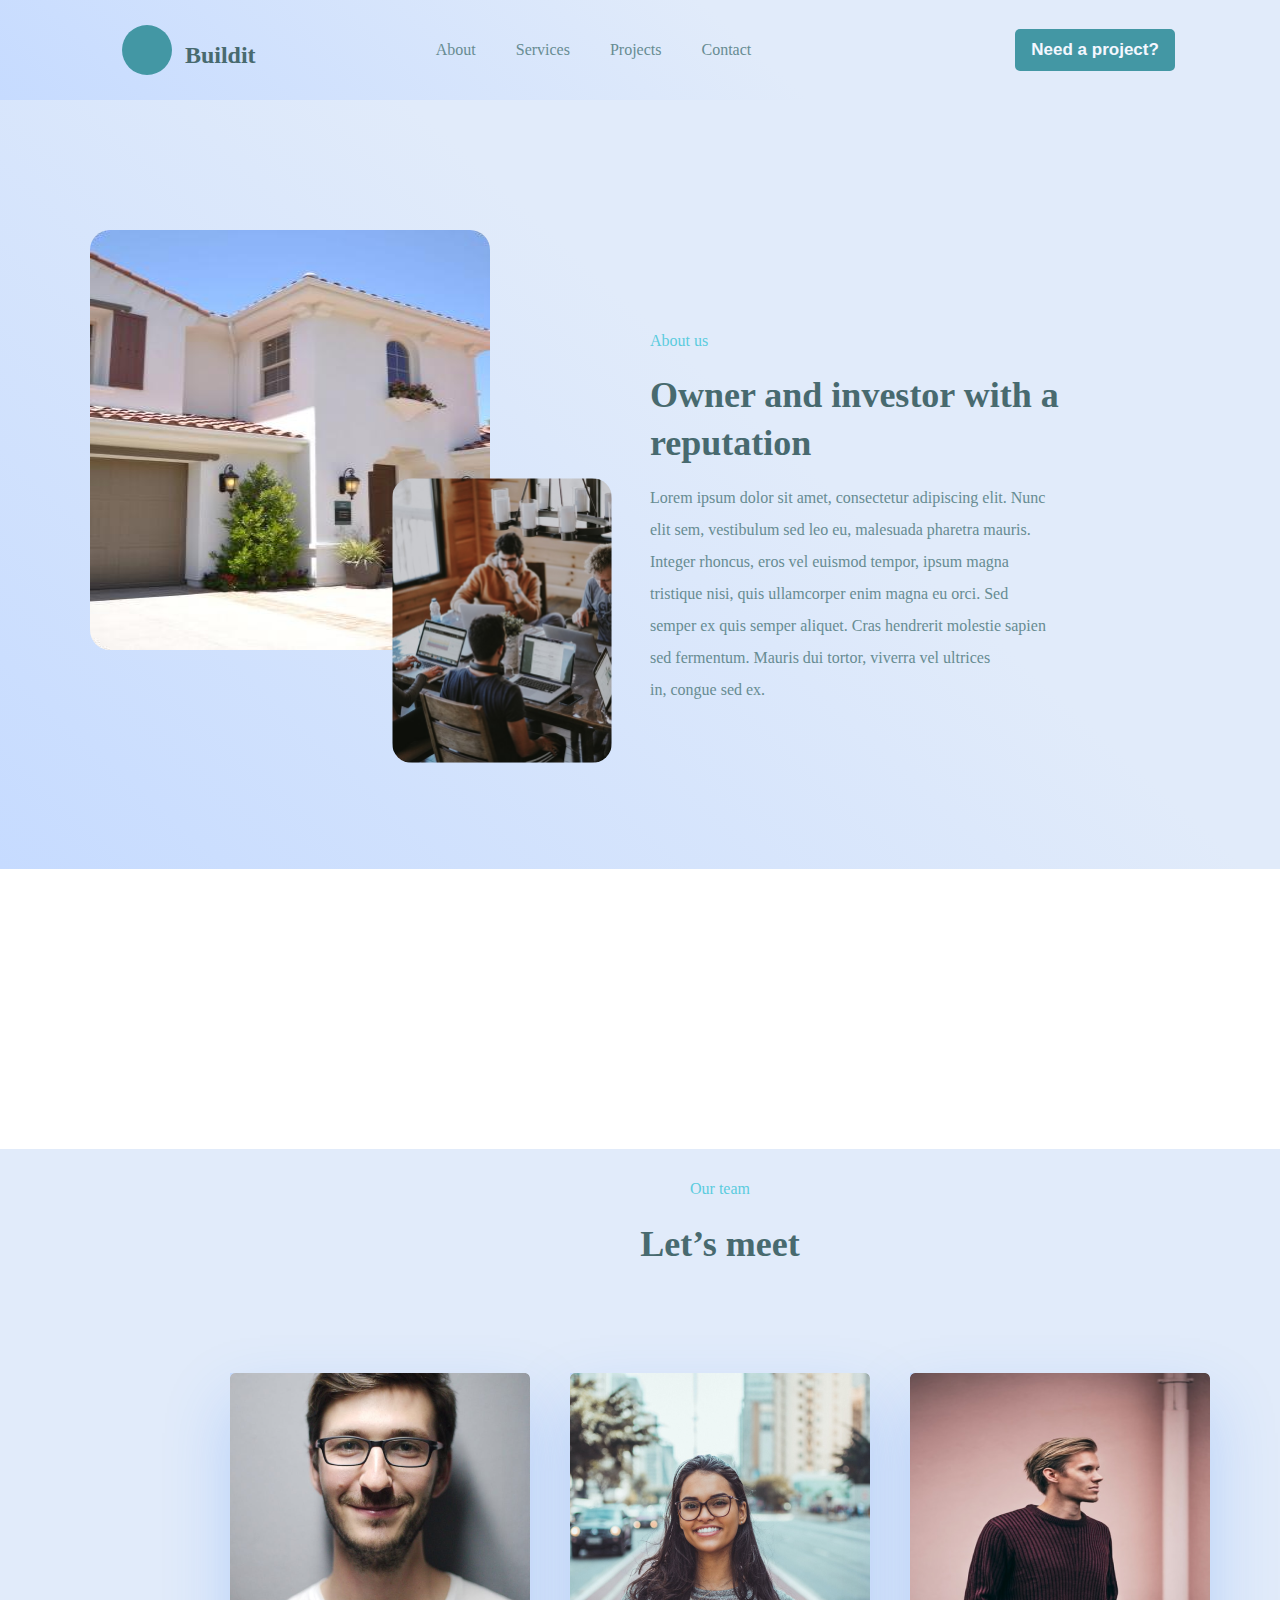
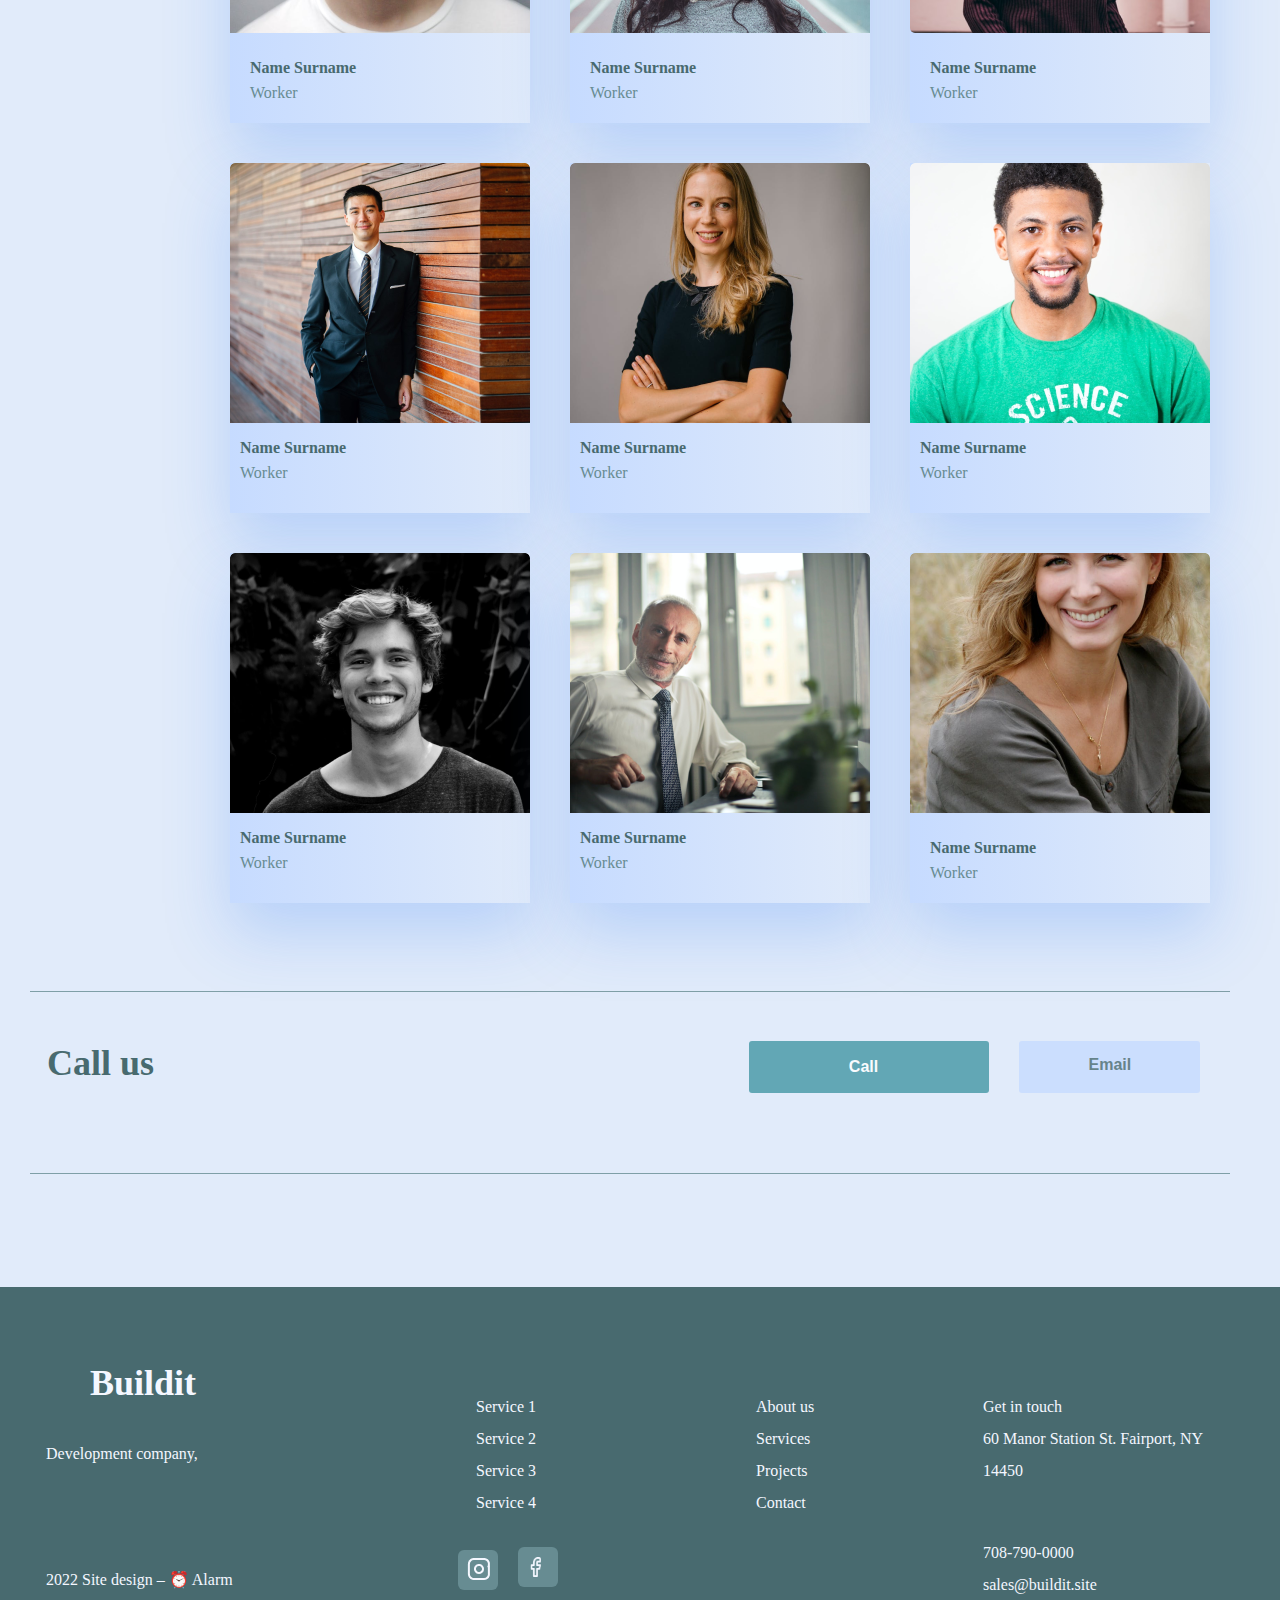
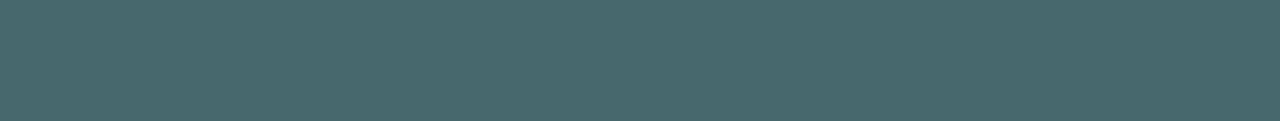
<file: web-site1/index.html>
<!DOCTYPE html>
<html lang="en">

<head>
    <meta charset="UTF-8">
    <meta http-equiv="X-UA-Compatible" content="IE=edge">
    <meta name="viewport" content="width=device-width, initial-scale=1.0">
    <title>About</title>
    <link rel="stylesheet" href="style.css">

</head>

<body>


    <div class="bg">
        <header>
            <div class="logo">
                <div class="ball">


                    <h2>Buildit</h2>
                </div>
            </div>
            <nav>
                <ul>
                    <li><a href="#">About</a></li>
                    <li><a href="./services.html">Services</a></li>
                    <li><a href="./projects.html">Projects</a></li>
                    <li><a href="#">Contact</a></li>
                </ul>
            </nav>
            <button>
                <a href="#">
                    <h3>Need a project?</h3>
                </a>
            </button>
        </header>
        <div class="Hero">
            <div class="imags">
                <img src="./folder-img/1.jpg" alt="img" class="img-1">
                <img src="./folder-img/Rectangle 151.png" alt="img" class="img-2">
            </div>


        </div>
        <div class="text">
            <h3>About us</h3>
            <h2>Owner and investor with a <br> reputation</h2>
            <p> Lorem ipsum dolor sit amet, consectetur adipiscing elit. Nunc <br> elit sem,
                vestibulum sed leo eu, malesuada pharetra mauris. <br> Integer rhoncus, eros vel
                euismod tempor, ipsum magna <br> tristique nisi, quis ullamcorper enim magna eu orci.
                Sed <br> semper ex quis semper aliquet. Cras hendrerit molestie sapien <br> sed
                fermentum. Mauris dui tortor, viverra vel ultrices <br> in, congue sed ex.</p>

        </div>
    </div>


  

    <div class="bg4">


    </div>

    <div class="bg5">
        <div class="team">
            <div class="texts">
                <h3>Our team</h3>

                <h2>Let’s meet</h2>

            </div>
            <div class="cards">
                <div class="row">
                    <div class="card1">
                        <img src="./folder-img/Photo (1).png" alt="img" class="img-card1">
            
                        <div class="text-card1">
                            <h3>Name Surname</h3>
                            <p>
                            <h4>Worker</h4>
                            </p>
            
                        </div>
            
                    </div>
            
            
                    <div class="card2">
                        <img src="./folder-img/Photo.png" alt="img" class="img-card2">
            
                        <div class="text-card2">
                            <h3>Name Surname</h3>
            
                            <p>
                            <h4>Worker</h4>
                            </p>
                        </div>
                    </div>
            
                    <div class="card3">
                        <img src="./folder-img/Photo (2).png" alt="img" class="img-card3">
            
                        <div class="text-card3">
                            <h3>Name Surname</h3>
                            <p>
                            <h4>Worker</h4>
                            </p>
                        </div>
            
                    </div>
            
            
            
                </div>
                <div class="row2">
                    <div class="card4">
                        <img src="./folder-img/Photo (3).png" alt="img" class="img-card4">
                        <div class="text-card4">
                            <h3>Name Surname</h3>
            
                            <p>
                            <h4>Worker</h4>
                            </p>
                        </div>
            
                    </div>
                    <div class="card5">
                        <img src="./folder-img/Photo (4).png" alt="img" class="img-card5">
                        <div class="text-card5">
                            <h3>Name Surname</h3>
                            <p>
                            <h4>Worker</h4>
            
                            </p>
                        </div>
                    </div>
                    <div class="card6">
                        <img src="./folder-img/Photo (5).png" alt="img" class="img-card6">
            
                        <div class="text-card6">
                            <h3>Name Surname</h3>
                            <p>
                            <h4>Worker</h4>
                            </p>
                        </div>
            
                    </div>
            
            
            
                </div>
                <div class="row3">
            
                    <div class="card7">
                        <img src="./folder-img/Photo (6).png" alt="img" class="img-card7">
                        <div class="text-card7">
                            <h3>Name Surname</h3>
                            <p>
                            <h4>Worker</h4>
                            </p>
            
                        </div>
            
                    </div>
                    <div class="card8">
                        <img src="./folder-img/Photo (7).png" alt="img" class="img-card8">
                        <div class="text-card8">
                            <h3>Name Surname</h3>
                            <p>
                            <h4>Worker</h4>
            
                            </p>
                        </div>
            
            
                    </div>
            
                    <div class="card9">
                        <img src="./folder-img/Photo (8).png" alt="img" class="img-card9">
            
                        <div class="text-card9">
                            <h3>Name Surname</h3>
                            <p>
                            <h4>Worker</h4>
                            </p>
                        </div>
                    </div>
                </div>





            </div>
        </div>
        <div class="cat">

            <div class="text-cat">
                <h2>Call us</h2>
            </div>
            <div class="line">
                <div class="buttons">
                    <button class="btn1">
                        <h3>Call</h3>

                    </button>
                    <button class="btn2">
                        <h3>Email</h3>
                    </button>



                </div>
            </div>




            <div class="line2"></div>


        </div>
    </div>
    </div>

    <script src="./script.js"></script>
</body>

<footer>
    <div class="text-inputs">
        <div class="text-input1">
            <h2>Buildit</h2>





        </div>











        <div class="text-input-container">


            <div class="text-input2">

                <div class="text-devlop">
                    <h3>Development company,<br> 2022 Site design – ⏰ Alarm</h3>
                </div>

                <div class="button-container">
                    <button class="button1">
                        <div class="button-card">

                            <img src="./folder-img/Vector (29).png" alt="" class="vector1">
                            <img src="./folder-img/Vector (31).png" alt="" class="vector3">

                        </div>
                        <img src="./folder-img/Vector (30).png" alt="" class="vector2">


                    </button>
                    <div class="button2">
                        <div class="container">
                            <img src="./folder-img/Vector (32).png" alt="" class="vector-button2">
                        </div>

                    </div>


                </div>



                <div class="text-input">
                    <div class="paraghrap-container1">
                        <p><a href="#">Service 1</a></p>
                        <p><a href="#">Service 2</a></p>
                        <p><a href="#">Service 3</a></p>
                        <p><a href="#">Service 4</a></p>
                    </div>


                </div>







                <div class="textinput3">
                    <div class="paraghrap-container2">
                        <p><a href="#">About us</a></p>
                        <p><a href="#">Services</a></p>
                        <p><a href="#">Projects</a></p>
                        <p><a href="#">Contact</a></p>
                    </div>

                </div>


                <div class="textinput4">
                    <div class="paraghrap-container3">
                        <p><a href="#">Get in touch</a></p>
                        <p><a href="#">60 Manor Station St. Fairport, NY 14450</a></p>
                        <p>
                            <a href="#">
                                <h3>708-790-0000 <br> sales@buildit.site</h3>
                            </a>
                        </p>



                    </div>
                </div>


            </div>



        </div>

    </div>


</footer>


</html>



































































<script src="./script.js"></script>
</body>

</html>
</file>
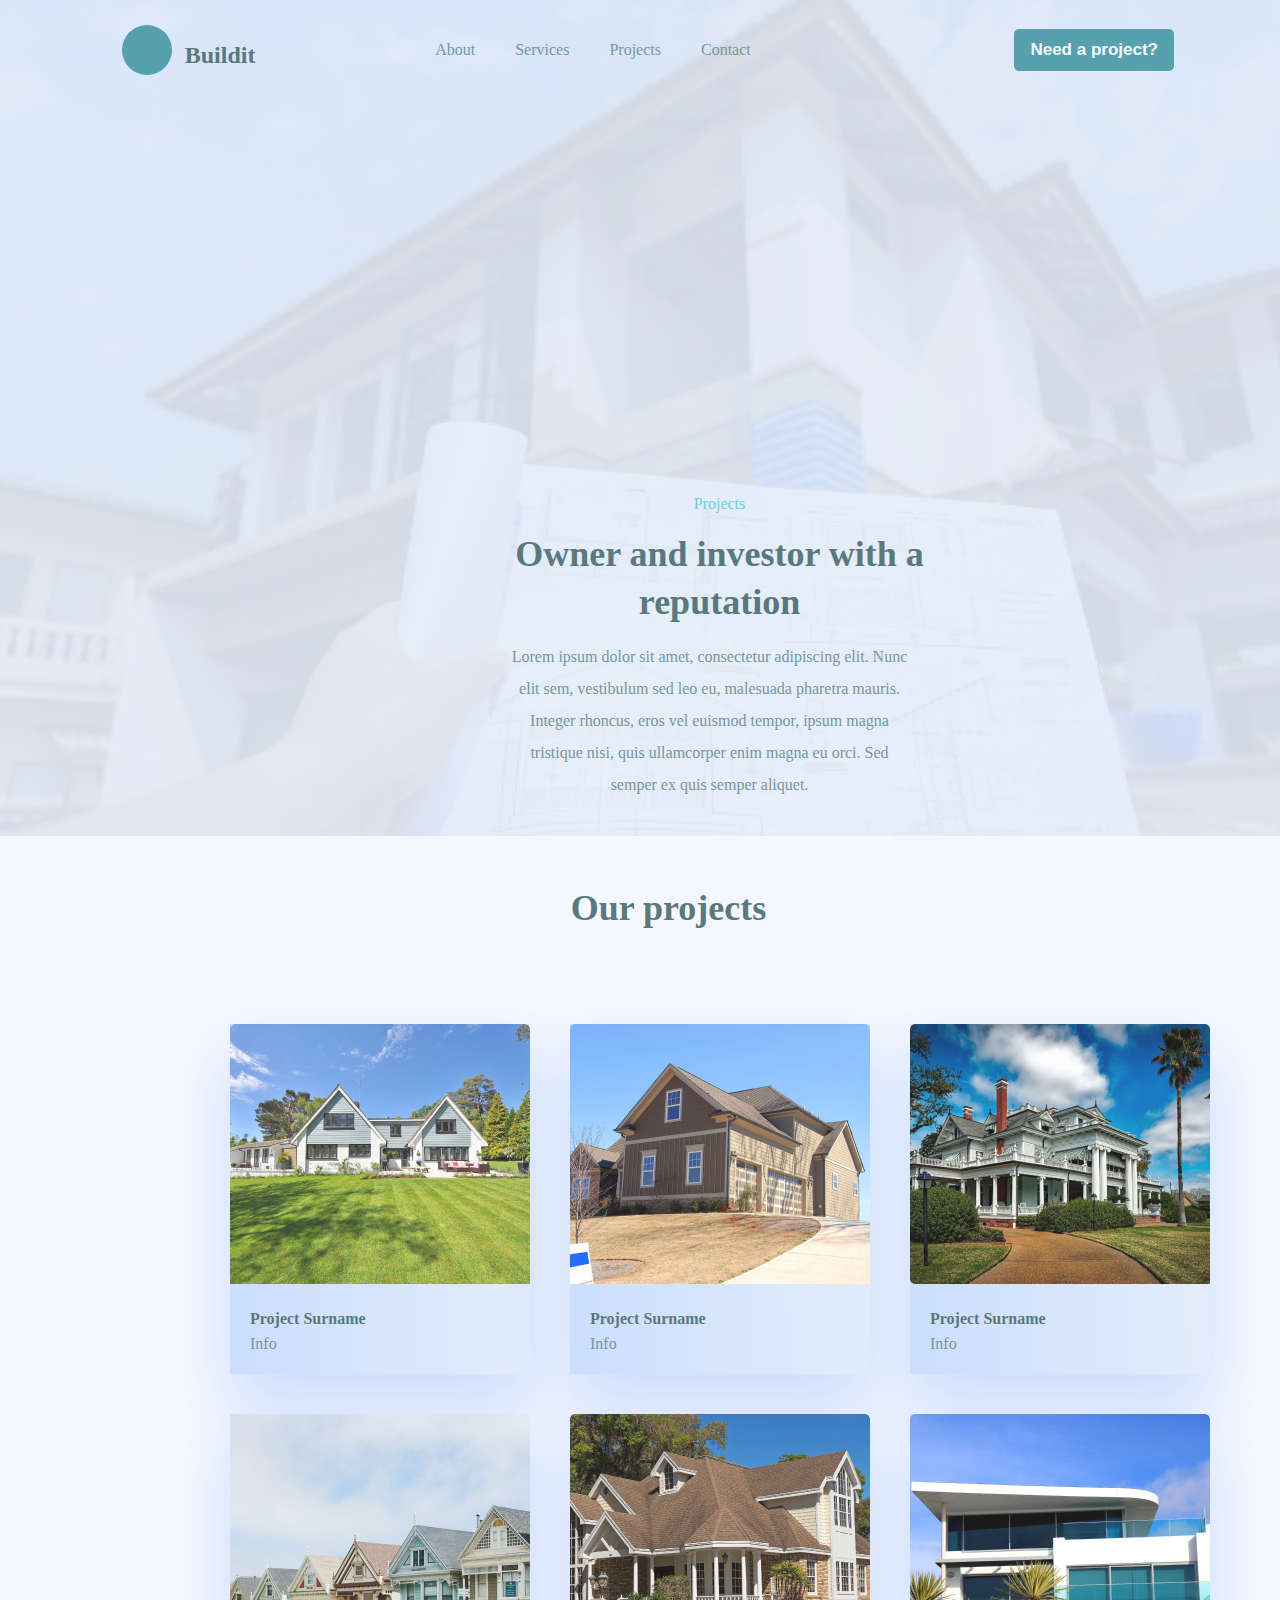
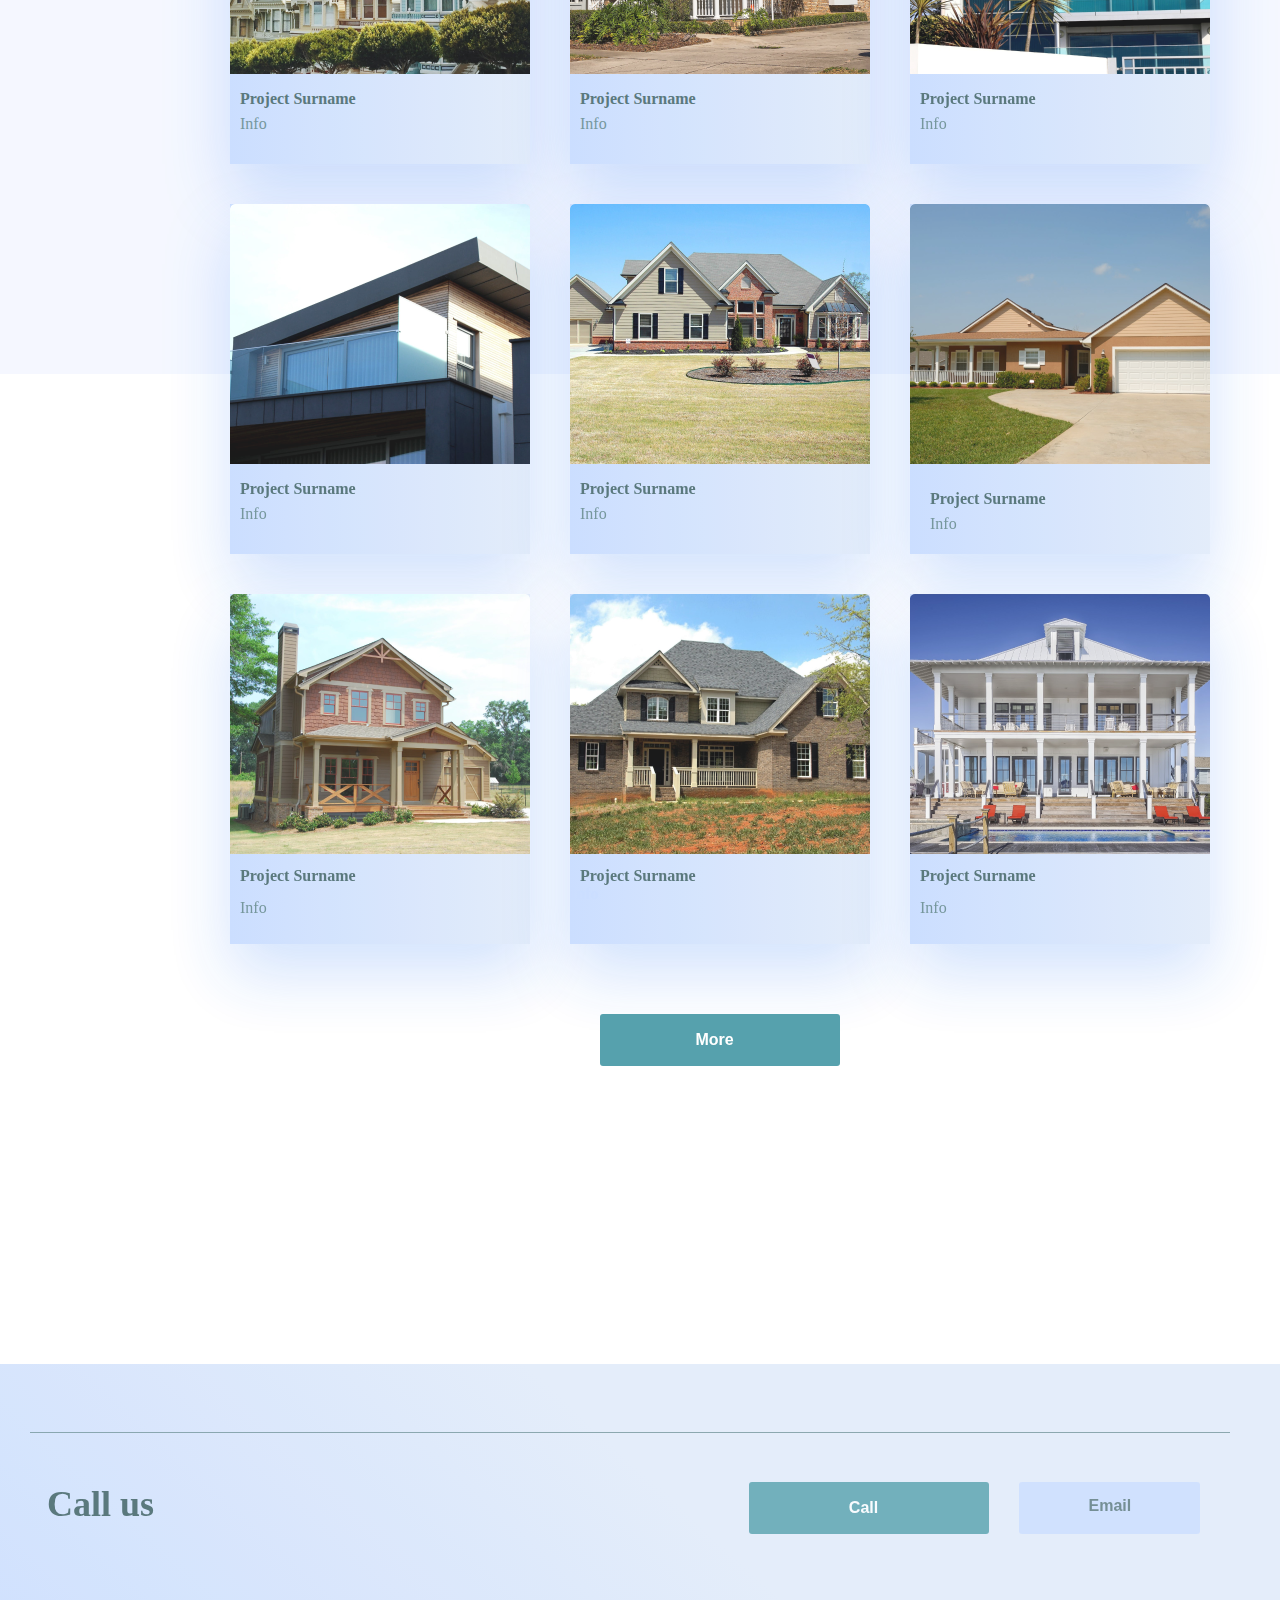
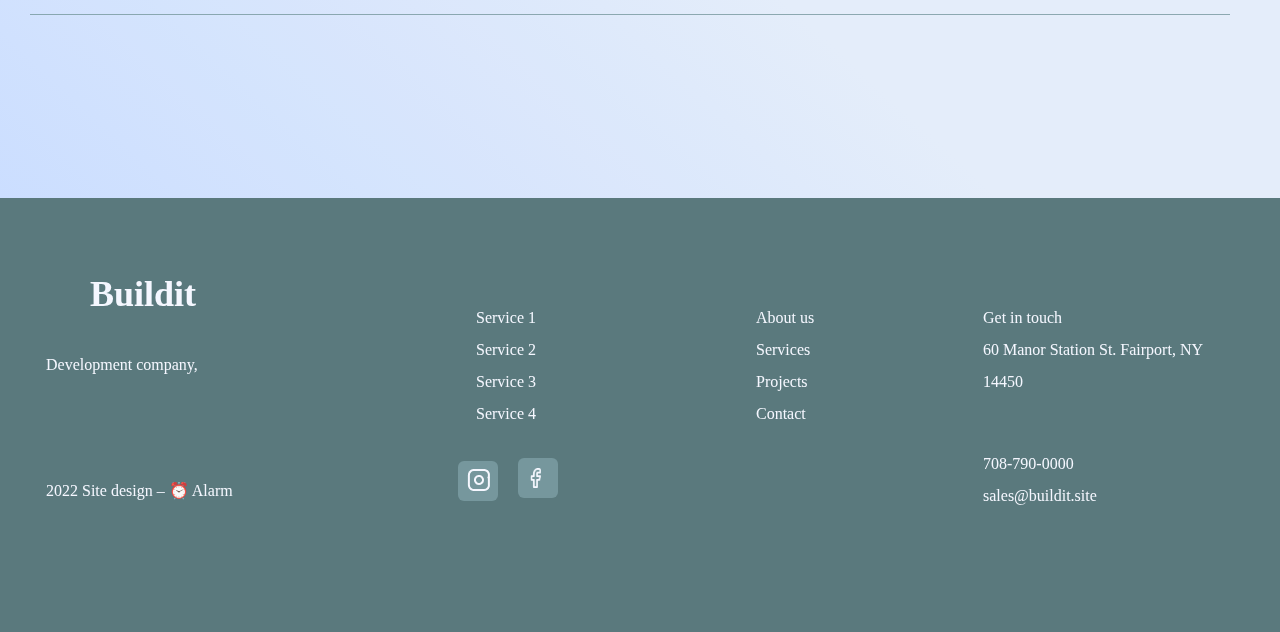
<file: web-site1/projects.html>
<!DOCTYPE html>
<html lang="en">

<head>
    <meta charset="UTF-8">
    <meta http-equiv="X-UA-Compatible" content="IE=edge">
    <meta name="viewport" content="width=device-width, initial-scale=1.0">
    <title>Projects</title>
    <link rel="stylesheet" href="style.css">
</head>



<body>



    <div class="bg2">

        <header class="header2">
            <div class="logo">
                <div class="ball">
                    <h2>Buildit</h2>
                </div>
            </div>
            <nav>
                <ul>

                    <li><a href="./index.html">About</a></li>
                    <li><a href="./services.html">Services</a></li>
                    <li><a href="#">Projects</a></li>
                    <li><a href="#">Contact</a></li>
                </ul>
            </nav>
            <button>
                <a href="#">
                    <h3>Need a project?</h3>
                </a>
            </button>
        </header>
        <div class="Hero2">
            <div class="imag2">

            </div>
        </div>

        <div class="text2">
            <h3>Projects</h3>

            <h2>Owner and investor with a <br> reputation</h2>
            <p>
                Lorem ipsum dolor sit amet, consectetur adipiscing elit. Nunc <br> elit sem,
                vestibulum sed leo eu, malesuada pharetra mauris. <br> Integer rhoncus, eros vel
                euismod tempor, ipsum magna <br> tristique nisi, quis
                ullamcorper enim magna eu orci. Sed <br> semper ex quis semper aliquet.
            </p>
        </div>
        <div class="bg6">
            <div class="projects">
                <h2>Our projects</h2>
                <div class="cards">
                    <div class="row">
                        <div class="card1">
                            <img src="./folder-img/Photo (9).png" alt="img" class="img-card1">

                            <div class="text-card1">
                                <h3>Project Surname</h3>
                                <p>
                                <h4>Info</h4>
                                </p>

                            </div>

                        </div>


                        <div class="card2">
                            <img src="./folder-img/Photo (10).png" alt="img" class="img-card2">

                            <div class="text-card2">
                                <h3>Project Surname</h3>

                                <p>
                                <h4>Info</h4>
                                </p>
                            </div>
                        </div>

                        <div class="card3">
                            <img src="./folder-img/Photo (11).png" alt="img" class="img-card3">

                            <div class="text-card3">
                                <h3>Project Surname</h3>
                                <p>
                                <h4>Info</h4>
                                </p>
                            </div>

                        </div>



                    </div>
                    <div class="row2">
                        <div class="card4">
                            <img src="./folder-img/Photo (12).png" alt="img" class="img-card4">
                            <div class="text-card4">
                                <h3>Project Surname</h3>

                                <p>
                                <h4>Info</h4>
                                </p>
                            </div>

                        </div>
                        <div class="card5">
                            <img src="./folder-img/Photo (13).png" alt="img" class="img-card5">
                            <div class="text-card5">
                                <h3>Project Surname</h3>
                                <p>
                                <h4>Info</h4>

                                </p>
                            </div>
                        </div>
                        <div class="card6">
                            <img src="./folder-img/Photo (14).png" alt="img" class="img-card6">

                            <div class="text-card6">
                                <h3>Project Surname</h3>
                                <p>
                                <h4>Info</h4>
                                </p>
                            </div>

                        </div>



                    </div>
                    <div class="row3">

                        <div class="card7">
                            <img src="./folder-img/Photo (15).png" alt="img" class="img-card7">
                            <div class="text-card7">
                                <h3>Project Surname</h3>
                                <p>
                                <h4>Info</h4>
                                </p>

                            </div>

                        </div>
                        <div class="card8">
                            <img src="./folder-img/Photo (16).png" alt="img" class="img-card8">
                            <div class="text-card8">
                                <h3>Project Surname</h3>
                                <p>
                                <h4>Info</h4>

                                </p>
                            </div>


                        </div>

                        <div class="card9">
                            <img src="./folder-img/Photo (17).png" alt="img" class="img-card9">

                            <div class="text-card9">
                                <h3>Project Surname</h3>
                                <p>
                                <h4>Info</h4>
                                </p>
                            </div>
                        </div>



                    </div>



                </div>
                <div class="row4">
                    <div class="card10">
                        <img src="./folder-img/Photo (18).png" alt="">
                        <div class="text-card10">
                            <h3>Project Surname</h3>
                            <p>
                            <h4>Info</h4>
                            </p>
                        </div>
                    </div>
                    <div class="card11">
                        <img src="./folder-img/Photo (19).png" alt="">
                        <div class="text-card11">
                            <h3>Project Surname</h3>
                            <p>
                            <h4>Info</h4>
                            </p>
                        </div>

                    </div>
                    <div class="card12">
                        <img src="./folder-img/Photo (20).png" alt="">
                        <div class="text-card12">
                            <h3>Project Surname</h3>

                            <p>
                            <h4>Info</h4>
                            </p>
                        </div>

                        
                        
                           
                        
                    </div>
                    
                </div>
                <div class="buttons2">
                    <button class="btn1">
                        <h3>More</h3>

                    </button>
            </div>
            
            </div>

            <div class="bg7">
                <div class="cat">

                    <div class="text-cat">
                        <h2>Call us</h2>
                    </div>
                    <div class="line">
                        <div class="buttons">
                            <button class="btn1">
                                <h3>Call</h3>
        
                            </button>
                            <button class="btn2">
                                <h3>Email</h3>
                            </button>
        
        
        
                        </div>
                    </div>
        
        
        
        
                    <div class="line2"></div>
        
            </div>
        
        </div>







        <script src="./script.js"></script>

</body>

<footer>
    <div class="text-inputs">
        <div class="text-input1">
            <h2>Buildit</h2>





        </div>











        <div class="text-input-container">


            <div class="text-input2">

                <div class="text-devlop">
                    <h3>Development company,<br> 2022 Site design – ⏰ Alarm</h3>
                </div>

                <div class="button-container">
                    <button class="button1">
                        <div class="button-card">

                            <img src="./folder-img/Vector (29).png" alt="" class="vector1">
                            <img src="./folder-img/Vector (31).png" alt="" class="vector3">

                        </div>
                        <img src="./folder-img/Vector (30).png" alt="" class="vector2">


                    </button>
                    <div class="button2">
                        <div class="container">
                            <img src="./folder-img/Vector (32).png" alt="" class="vector-button2">
                        </div>

                    </div>


                </div>



                <div class="text-input">
                    <div class="paraghrap-container1">
                        <p><a href="#">Service 1</a></p>
                        <p><a href="#">Service 2</a></p>
                        <p><a href="#">Service 3</a></p>
                        <p><a href="#">Service 4</a></p>
                    </div>


                </div>







                <div class="textinput3">
                    <div class="paraghrap-container2">
                        <p><a href="#">About us</a></p>
                        <p><a href="#">Services</a></p>
                        <p><a href="#">Projects</a></p>
                        <p><a href="#">Contact</a></p>
                    </div>

                </div>


                <div class="textinput4">
                    <div class="paraghrap-container3">
                        <p><a href="#">Get in touch</a></p>
                        <p><a href="#">60 Manor Station St. Fairport, NY 14450</a></p>
                        <p>
                            <a href="#">
                                <h3>708-790-0000 <br> sales@buildit.site</h3>
                            </a>
                        </p>



                    </div>
                </div>


            </div>



        </div>

    </div>


</footer>

</html>
</file>
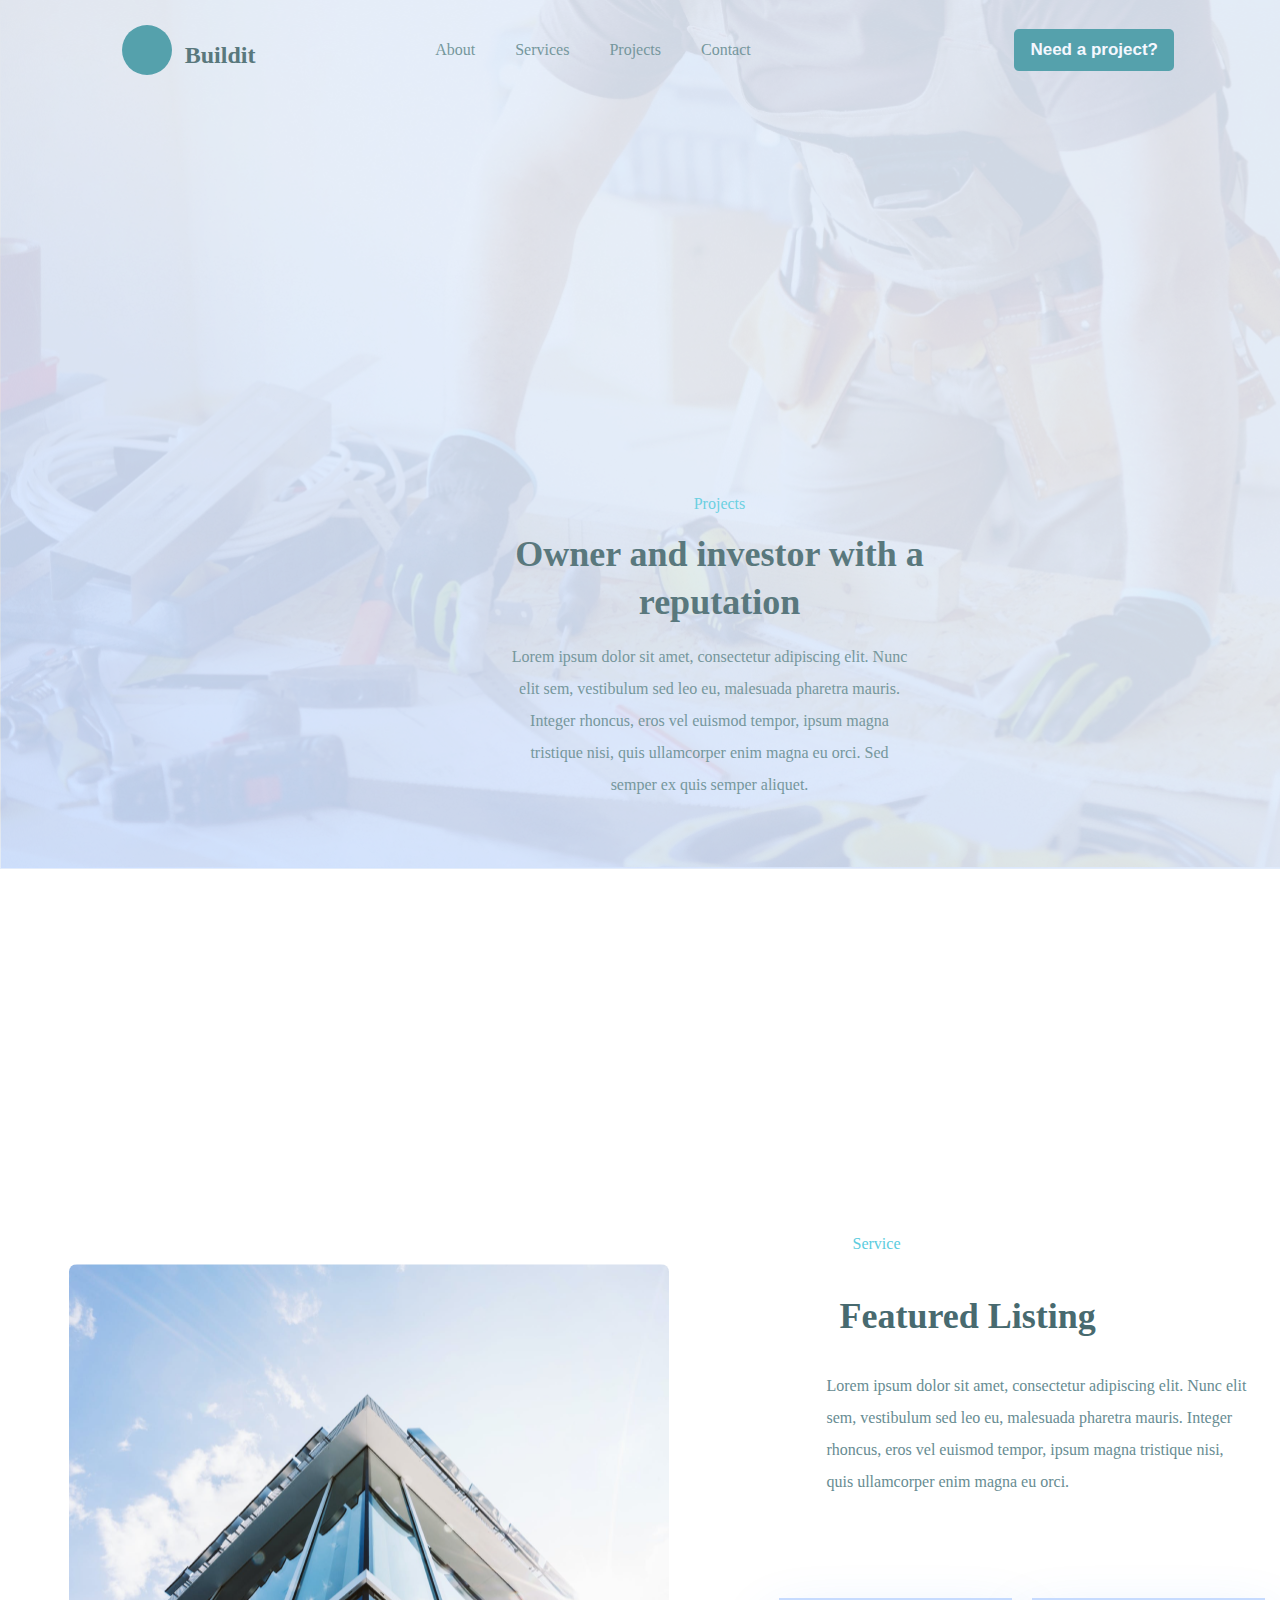
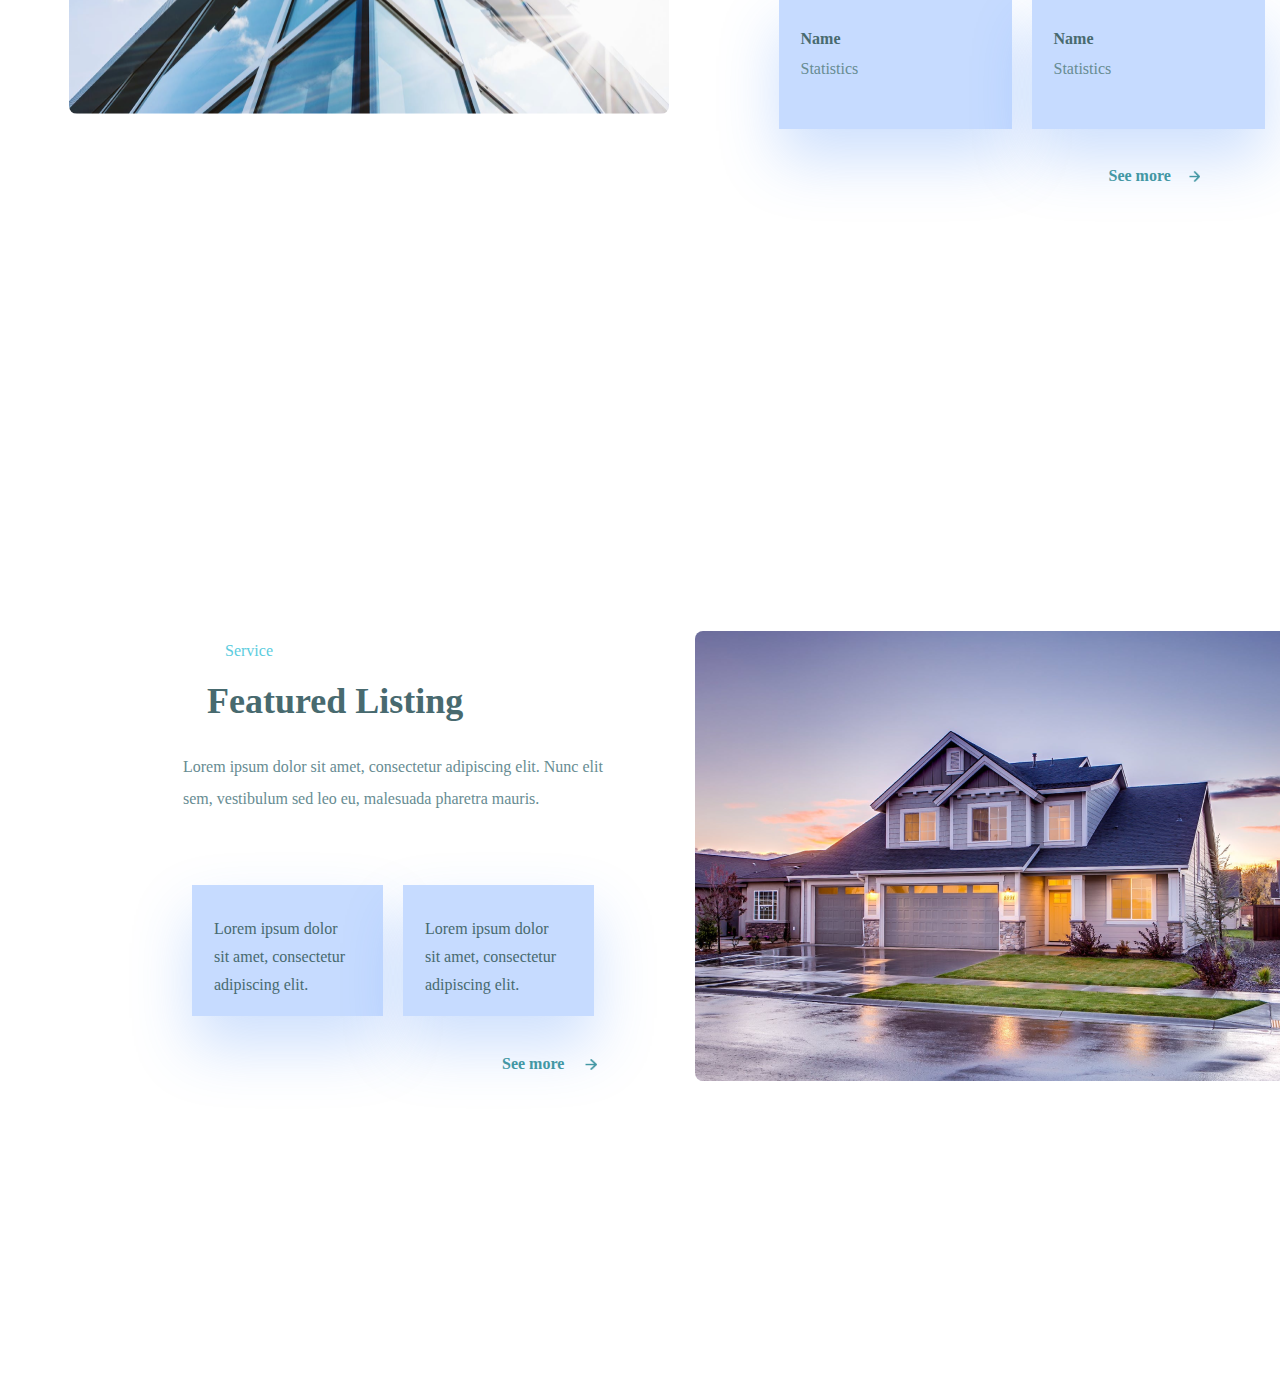
<file: web-site1/services.html>
<!DOCTYPE html>
<html lang="en">

<head>
    <meta charset="UTF-8">
    <meta http-equiv="X-UA-Compatible" content="IE=edge">
    <meta name="viewport" content="width=device-width, initial-scale=1.0">
    <title>Services</title>
    <link rel="stylesheet" href="./style.css">
</head>

<body>
    <div class="bg-services">

        <header class="header2">
            <div class="logo">
                <div class="ball">
                    <h2>Buildit</h2>
                </div>
            </div>
            <nav>
                <ul>

                    <li><a href="./index.html">About</a></li>
                    <li><a href="#">Services</a></li>
                    <li><a href="./projects.html">Projects</a></li>
                    <li><a href="#">Contact</a></li>
                </ul>
            </nav>
            <button>
                <a href="#">
                    <h3>Need a project?</h3>
                </a>
            </button>
        </header>
        <div class="Hero2">
            <div class="imag2">

            </div>
        </div>

        <div class="text2">
            <h3>Projects</h3>

            <h2>Owner and investor with a <br> reputation</h2>
            <p>
                Lorem ipsum dolor sit amet, consectetur adipiscing elit. Nunc <br> elit sem,
                vestibulum sed leo eu, malesuada pharetra mauris. <br> Integer rhoncus, eros vel
                euismod tempor, ipsum magna <br> tristique nisi, quis
                ullamcorper enim magna eu orci. Sed <br> semper ex quis semper aliquet.
            </p>
        </div>
    </div>
    

    

    
    </div>

    <div class="services">

       <div class="services2">
            <div class="service-container1">
                <div class="services-container2">
                    <div class="text-service-container2">
                        <h3>Service</h3>
                        <h2>Featured Listing</h2>
                          <p>
                            Lorem ipsum dolor sit amet, consectetur adipiscing elit. 
                            Nunc elit <br> sem,
                             vestibulum sed leo eu, malesuada pharetra mauris. Integer <br> 
                             rhoncus,   eros vel 
                             euismod tempor, ipsum magna tristique nisi,
                           <br>  quis ullamcorper enim magna eu orci. 
                          </p>

                    </div> 
                    <div class="cards-service">
                        <div class="card1">
                            <h3>Name</h3>
                            <p>Statistics</p>
                        </div>
                        <div class="card2">
                            <h3>Name</h3>
                            <p>Statistics</p>
                        </div>
                        
                    </div>
                     <div class="text-btn">
                        <h3>See more</h3> 
                        <img src="./folder-img/Icon.png" alt="img" class="img-btn">
                     </div>
                    

                </div>


            </div>

            <img src="./folder-img/Photo (21).png" alt="" class="img-service">
        </div>
    
    </div>

    <div class="service2">
        
        <div class="serv2">
            <div class="serv-container1">
                <div class="serv-container2">
                    <div class="text-serv-container2">
                        <h3>Service</h3>
                        <h2>Featured Listing</h2>
                          <p>
                            Lorem ipsum dolor sit amet, consectetur adipiscing elit. Nunc elit <br> sem, 
                            vestibulum sed leo eu, malesuada pharetra mauris.
                          </p>

                    </div> 
                    <div class="cards-serv">
                        <div class="card1">
                            <h3>Lorem ipsum dolor sit amet, consectetur adipiscing elit.</h3>
                           
                        </div>
                        <div class="card2">
                            
                            <h3>Lorem ipsum dolor sit amet, consectetur adipiscing elit.</h3>
                        </div>
                        
                    </div>
                     <div class="text-btn-serv">
                        <h3>See more</h3> 
                        <img src="./folder-img/Icon.png" alt="img" class="img-btn-serv">
                     </div>
                    

                </div>


            </div>

            <img src="./folder-img/Photo (22).png" alt="" class="img-serv">
        </div>
    
    </div>

    <div class="sov"></div>
</body>

</html>
</file>
<file: web-site1/style.css>
*{ 
  margin: 0;
  padding: 0;
  box-sizing: border-box; 
  font-family: "poppins" sans-serif;
  list-style: none;
  text-decoration: none;
}

.bg{
 background: linear-gradient(42.43deg, #C6DBFF 0%, #E1EBFA 52.25%);
 width: 1440px;
height: 869px;
left: 1px;

}
header{
 height: 100px;
  background: white;
  display: flex;
  justify-content: space-around;
  align-items: center;
  background: linear-gradient(42.43deg, #C6DBFF 0%, #E1EBFA 52.25%);
 

}
.ball{
 width: 50px;
 height: 50px;
 background-color:rgba(67, 151, 164, 1) ;
 border-radius: 100%;
  padding: 8px;
  
  

}

.ball h2{
 margin: auto 55px;
  color:  rgba(72, 106, 111, 1);
  font-size: 24px;
  font-weight: 700;
  line-height: 44px;
  cursor: pointer;background: linear-gradient(42.43deg, #C6DBFF 0%, #E1EBFA 52.25%);

  

} 

ul{
 display: flex;
}

ul li a{
 
 padding: 0 20px;
 color:  rgba(103, 140, 146, 1);
 font-weight: 500;
 font-size: 16px;
 line-height: 32px;
 
 
 
}

header button{
  background: linear-gradient(0deg, #4397A4, #4397A4),
linear-gradient(104.26deg, rgba(67, 151, 164, 0.2) 0.88%, rgba(91, 204, 222, 0.2) 99.89%);
width:  160px;
height:  42px;
border-radius: 5px;
border: none;
cursor: pointer;
margin-right: 66px;

}


header button h3{
 
font-size: 17px;
font-weight: 700;
color: rgba(244, 247, 255, 1);
line-height: 22px;

}

.Hero{
 display: block;
 width:  200px;
height:  229px;
top: 44px;
left: 120px;
padding: 20px;
gap: 60px;

}



.Hero .imags .img-1 {
 width: 400px;
 height: 420px;
 border-radius: 20px;
 margin-top: 10px;
 margin-left: 70px;
   

 

}

.Hero .imags .img-2{
 position: absolute;
 width: 220px;
 height: 285px;
 top: 278px;
 left: 392px;
 margin-top: 200px;
 border-radius: 20px;
 
}

.imags{
 margin-top: 100px;
}

.text{
 width: 570px;
 height: 432px;
 margin: auto 650px;
 position: absolute;
 
 
}
.text h3{
 height: 32px;
 font-weight: 500;
 font-size: 16px;
 line-height: 23px;
 color: rgba(91, 204, 222, 1);

}

.text h2{
 
 font-weight: 700;
 font-size: 36px;
 line-height: 48px;
 color: rgba(72, 106, 111, 1);
 margin-top: 10px;
 

 
 
}

.text p {
 width: 480px;
 height: 224px;
 font-weight: 500;
 font-size: 16px;
 line-height: 32px;
 color: rgba(103, 140, 146, 1);
 margin-top: 15px;
 
 
}



.bg4{
  width: 1440px;
height: 270px;
top: 869px;
left: 1px;
background-color: #fff;


}

.logos .logo5{
  margin-right: 90px;
  
}

.bg5{
  width: 1440px;
height: 1738px;
top: 1738px;
left: 1px;
background: rgba(225, 235, 250, 1);

}

.team{
  width:  (200px);
height:  (524px);
top: 1821px;
left: 120px;
gap: 40px;

}





.texts{
  width: 507px;
  height: 84px;
  gap: 4px;
  margin: auto;
  margin-top: 10px;
  
}

.texts h3{
  font-weight: 500;
  font-size: 16px;
  line-height: 80px;
  text-align: center;
  color: rgba(91, 204, 222, 1);

    
}

.texts  h2{
  font-weight: 700;
  font-size: 36px;
  line-height: 30px;
  text-align: center ; 
 color: rgba(72, 106, 111, 1);
}


.cards{
  width:  (1,200px);
height: (1,170px);
margin-top: 120px;                                                                    


}

.cards .row{
  display: flex;
  justify-content: center;
  width:  (1,020px);
height:  (390px);
padding: 20px;
gap: 40px;

}

.card1{
  width: 300px;
  height: 350px;
  box-shadow: 0px 30px 60px 0px rgba(59, 130, 246, 0.25);

}

.img-card1{
  width: 300px;
  height: 260px;
  top: 3px;
  border-radius: 5px 5px 0px 0px;
}

.card2{
  width: 300px;
  height: 350px;
  box-shadow: 0px 30px 60px 0px rgba(59, 130, 246, 0.25);

}

.img-card2{
  width: 300px;
  height: 260px;
  top: 3px;
  border-radius: 5px 5px 0px 0px
}


.card3{
  width: 300px;
  height: 350px;
  box-shadow: 0px 30px 60px 0px rgba(59, 130, 246, 0.25);
}


.img-card3{
  width: 300px;
  height: 260px;
  top: 3px;
  border-radius: 5px 5px 0px;
}

.text-card1{
  width: 300px;
  height: 87px;
  top: 263px;
  padding: 20px;
  gap: 5px;
}

.text-card1 h3{
  width: 214px;
  height: 20px;
  font-weight: 700;
  font-size: 16px;
  line-height: 22px;
  color: rgba(72, 106, 111, 1);
}

.text-card1  h4 {
  width: 260px;
  height: 20px;
  font-weight: 500px;
  font-size: 16px;
  line-height: 32px; 
  color: rgba(103, 140, 146, 1);
}

.text-card2{
  width: 300px;
  height: 87px;
  top: 263px;
  padding: 20px;
  gap: 5px;

}

.text-card2 h3{
  width: 214px;
  height: 20px;
  font-weight: 700;
  font-size: 16px;
  line-height: 22px;
  color: rgba(72, 106, 111, 1);
}

.text-card2 h4{
  width: 260px;
  height: 20px;
  font-weight: 500;
  font-size: 16px;
  line-height: 32px;
  color:rgba(103, 140, 146, 1);
}

.text-card3{
  width: 300px;
  height: 87px;
  top: 265px;
  padding: 20px;
  gap: 5px;
}

.text-card3 h3{
  width: 214px;
  height: 20px;
  font-weight: 700;
  font-size: 16px;
  line-height: 22px;
  color:  rgba(72, 106, 111, 1);

}

.text-card3 h4{
  width: 260px;
  height: 20px;
  font-weight: 500px;
  font-size: 16px;
  line-height: 32px;
  color: rgba(103, 140, 146, 1);
}




.cards .row2{
  display: flex;
  justify-content: center;
  width:  (1,020px);
height:  (390px);
padding: 20px;
gap: 40px;

}


.card4{
  width: 300px;
height: 350px;
box-shadow: 0px 30px 60px 0px rgba(59, 130, 246, 0.25);


}

.img-card4{
  width: 300px;
  height: 260px;
  top: 3px;
  border-radius: 5px 5px 0px 0px;  

  
}

.text-card4 h3{
width: 214px;
height: 20px;
font-weight: 700;
font-size: 16px;
 line-height: 22px;
 color: rgba(72, 106, 111, 1);
 padding: 10px;
}


.text-card4 h4{
  width: 260px; 
  height: 20px;
  font-weight: 500;
  font-size: 16px;
  line-height: 32px;
  color:rgba(103, 140, 146, 1) ;
  padding: 10px;
}


.card5{
  width: 300px;
  height: 350px;
  box-shadow: 0px 30px 60px 0px rgba(59, 130, 246, 0.25);

}

.img-card5{
  width: 300px;
  height: 260px;
  top: 3px;
  border-radius: 5px 5px 0px 0px;
}

.text-card5 h3{
  width: 214px;
  height: 20px;
  font-weight: 700;
  font-size: 16px;
  line-height: 22px;
    color: rgba(72, 106, 111, 1);
    padding: 10px;

}


.text-card5 h4{
  width: 260px;
  height: 20px;
  font-weight: 500;
  font-size: 16px;
  line-height: 32px;
  color: rgba(103, 140, 146, 1);
  padding: 10px;
}


.card6{
  width: 300px;
  height: 350px;
  box-shadow: 0px 30px 60px 0px rgba(59, 130, 246, 0.25);

}



.img-card6{
  width: 300px;
  height: 260px;
  top: 3px;
  border-radius: 5px 5px 0px 0px;  

  
}


.text-card6 h3{
  width: 214px;
  height: 20px;
  font-weight: 700;
  font-size: 16px;
  line-height: 22px;
    color: rgba(72, 106, 111, 1);
    padding: 10px;
}

.text-card6 h4{
  width: 260px;
  height: 20px;
  font-weight: 500;
  font-size: 16px;
  line-height: 32px;
  color: rgba(103, 140, 146, 1);
  padding: 10px
}






.row3{
  display: flex;
  justify-content: center;
  width: (700px);
height:  (690px);
padding: 20px;
gap: 40px;

}


.card7{
  width: 300px;
  height: 350px;
  box-shadow: 0px 30px 60px 0px rgba(59, 130, 246, 0.25);

}


.img-card7{
  width: 300px;
  height: 260px;
  top: 3px;
  border-radius: 5px 5px 0px 0px;  

}

.text-card7 h3{

width: 214px;
  height: 20px;
  font-weight: 700;
  font-size: 16px;
  line-height: 22px;
    color: rgba(72, 106, 111, 1);
    padding: 10px;
}

.text-card7 h4{
  width: 260px;
  height: 20px;
  font-weight: 500;
  font-size: 16px;
  line-height: 32px;
  color: rgba(103, 140, 146, 1);
  padding: 10px
}



.card8{
  width: 300px;
  height: 350px;
  box-shadow: 0px 30px 60px 0px rgba(59, 130, 246, 0.25);

}

.img-card8{
  width: 300px;
  height: 260px;
  top: 3px;
  border-radius: 5px 5px 0px 0px; 
}

.text-card8 h3{
  width: 214px;
  height: 20px;
  font-weight: 700;
  font-size: 16px;
  line-height: 22px;
    color: rgba(72, 106, 111, 1);
    padding: 10px;
}

.text-card8 h4{
  width: 260px;
  height: 20px;
  font-weight: 500;
  font-size: 16px;
  line-height: 32px;
  color: rgba(103, 140, 146, 1);
  padding: 10px
}


.card9{
  width: 300px;
  height: 350px;
  box-shadow: 0px 30px 60px 0px rgba(59, 130, 246, 0.25);

}

.img-card9{
  width: 300px;
  height: 260px;
  top: 3px;
  border-radius: 5px 5px 0px 0px; 
}


.text-card9{
  width:  (300px);
height:  (87px);
top: 263px;
padding: 20px;
gap: 5px;

}

.text-card9 h3{
  width: 214px;
  height: 20px;
  font-weight: 700;
  font-size: 16px;
  line-height: 22px;
    color: rgba(72, 106, 111, 1);
    

}

.text-card9 h4{
  width: 260px;
  height: 20px;
  font-weight: 500;
  font-size: 16px;
  line-height: 32px;
  color: rgba(103, 140, 146, 1);
 
}


.cat{
  width: 1200px;
  height: 190px;

}


.text-cat h2{
  width: 680px;
  height: 48px;
  top: 77px;
  font-weight: 700;
  font-size: 36px;
  line-height: 280px;
  color: rgba(72, 106, 111, 1);
  margin-left: 47px;
 
  
}

.buttons{
  display: flex ;
  justify-content: flex-end;
  text-align: center;
  margin-top: 20px;
 cursor: pointer;
  
}

.line{
  width: 1200px;
  height: 1px;
  margin-left: 30px;
  opacity: 80%;
  background: rgba(103, 140, 146, 1);
}


.btn1{
  width: 240px;
  height: 52px;
  background: rgba(67, 151, 164, 1);
  border-radius: 3px;
  border: none;
  margin-top: 50px;
  cursor: pointer;


}

.btn1 h3{
  width: 229px;
  height: 22px;
  font-weight: 700;
  font-size: 16px;
  line-height: 22px;
  text-align: center;
   color: #fff;

}





.btn2{
  width: 181px;
  height: 52px;
  border-radius: 3px;
  border: none;
  background:rgba(198, 219, 255, 1) ;
  margin: 30px;
  margin-top: 50px;
  cursor: pointer;
 
}

.btn2 h3{
  width: 42px;
  height: 22px;
  font-weight: 700;
  font-size: 16px;
color: rgba(72, 106, 111, 1);

 margin: auto ;
  
}

.line2{
  width: 1200px;
  top: 189px;
  height: 1px;
  opacity: 80%;
  background: rgba(103, 140, 146, 1);
  margin-left: 30px;
  margin-top: 181px;
}



footer{
  width: 1200px;
  height: 256px;
  top: 3565px;
  left: 120px;
}



.text-inputs{
  width: 1440px;
  height: 434px;
  background: linear-gradient(0deg, #486A6F, #486A6F),
  linear-gradient(84.81deg, rgba(72, 106, 111, 0.2) 0%, rgba(67, 151, 164, 0.2) 100%);
  
}

.text-input1{
  width: 155px;
  height: 44px;
 text-align: left;
  font-size: 24px;
  font-weight: 700;
  line-height: 192px;
  color: rgba(244, 247, 255, 1);
  margin-left: 90px;
}


.button-container{

  display: flex;
  justify-content: center;
  align-items: center;
  width: 140px;
  height: 167px;
  top: 158px;
  left: 349px;
  gap: 20px;

  
}

.button-container .button1{

  width: 40px;
  height: 40px;
  border-radius: 6px;
  background: rgba(103, 140, 146, 1);
  border: none;
  margin-top: 190px;
  margin-left: 204px;
  cursor: pointer;
 

  

  
}


.button-container .button2{
  width: 40px;
  height: 40px;
  border-radius: 6px;
  background: rgba(103, 140, 146, 1);
  border: none;
  margin-top: 184px;
  cursor: pointer;
 
  

  
}


.button-card{
  width: 42px;
  height: 1px;
  top: 8px;
  left: 8px;
  line-height: 25px;
  padding-left: 12px;
 
  

}

.vector1-card1 {
  width: 20px;
  height: 20px;
  top: 2px;
  left: 2px;
  border-radius: 2px;
 
  
 
}


.vector2-card1{
  width: 0.01px;
top: 6.5px;
left: 17.5px;
line-height: 10px;
  
}

.button-card .vector3{
 
top: 6.5px;
left: 17.5px;
border: 2px;
margin-bottom: 6px;
margin-right: 7px;
margin-top: 4px;



}


.Container{
  width: 24px;
  height: 24px;
  top: 8px;
  left: 8px;
 
}


.vector-button2{
 width: 11px;
  height: 20px;
  border-radius: 2px;
  margin-left: 12px;
  margin-top: 10px;
  margin-right: 71px;
}


.text-input-container{
  width: 852px;
  height: 216px;
  margin: auto 100px;
  margin-left: 40px;
  margin-top: 60px;
  

}

.text-input2{
  width: 852px;
  height: 178px;
  top: 38px;
  left: 347px;
  display: flex;
  justify-content: space-between;
 
  
  
 
}


.text-input2 a{
  color: rgba(244, 247, 255, 1);
     text-align: center;
} 

.paraghrap-container1 {
  width: 248px;
  height: 178px;
  top: 38px;
  left: 951px;

}

.paraghrap-container1 p a{
  width: 68px;
  height: 32px;
  font-weight: 500;
  font-size: 16px;
  line-height: 32px;
  color: rgba(244, 247, 255, 1);
}

.paraghrap-container2{
  width: 124px;
  height: 108px;
  top: 38px;
  left: 695px;
  margin-left: 32px;

}


.paraghrap-container2 p a{
  width: 68px;
  height: 32px;
  font-weight: 500;
  font-size: 16px;
  line-height: 32px;
  color: rgba(244, 247, 255, 1);
}


.paraghrap-container3{
  width: 248px;
  height: 178px;
  top: 38px;
  left: 951px;
  margin-left: 103px;


}

.paraghrap-container3 p a{
  width: 248px;
  height: 64px;
  font-weight: 500;
  font-size: 16px;
  line-height: 32px;
}

.paraghrap-container3  h3{
  width: 248px;
  height: 64px;
  font-weight: 500;
  font-size: 16px;
  line-height: 32px;
  margin-top: 50px;
   
}

.text-devlop h3{
  width: 290px;
  height: 160px;
  top: 52px;
  font-weight: 500;
  font-size: 16px;
  line-height: 126px;
  color: rgba(244, 247, 255, 1);
  text-align: left;
  margin-left: 6px;
}   






/*projects*/




 
 
.bg2{

  
  background-image:  url(./folder-img/Bg.png);
  background-repeat: no-repeat;
background-color: rgba(225, 235, 250, 1);
 opacity: 0.9;

  background-size: contain;
  


  width: 1439px;
  height: 869px;
  left: 1px;


 color: #C6DBFF;


  
 
}


header button{
  background: linear-gradient(0deg, #4397A4, #4397A4),
  linear-gradient(104.26deg, rgba(67, 151, 164, 0.2) 0.88%, rgba(91, 204, 222, 0.2) 99.89%);
  width:  160px;
  height:  42px;
  border-radius: 5px;
  border: none;
  cursor: pointer;
  margin-right: 143px;
}

header button h3{
  font-size: 17px;
font-weight: 700;
color: rgba(244, 247, 255, 1);
line-height: 22px;

}


.text2{
  width: 540px;
  height: 368px;
  padding: 20px;
  line-height: 48px;
  text-align: center;
  color: #486A6F;
  font-weight: 700;
  margin: auto;
}

.text2 h3{
  width: 500px;
  height: 32px;
  font-size: 16px;
  font-weight: 500;
  line-height: 32px;
  text-align: center;
  color: rgba(91, 204, 222, 1);
}

.text2 h2{
  width: 500px;
  height: 96px;
  font-size: 36px;
  font-weight: 700;
  line-height: 48px;
  text-align: center;
  margin-top: 10px;
}

.text2 p{
  width: 480px;
  height: 180px;
  font-weight: 500;
  font-size: 16px;
  line-height: 32px;
  text-align: center;
  color: rgba(103, 140, 146, 1);
  margin-top: 15px;
}
.header2{
  background: none;
  
}

.bg6{
  width: 1440px;
  height: 1138px;
  background: rgba(244, 247, 255, 1);


}


.projects{
  width:  (1,020px);
height:  (1,860px);
top: 947px;
left: 208px;
gap: 40px

  
}


.projects  h2 {
  width: 507px;
  height: 48px;
  font-weight: 700;
  font-size: 36px;
  line-height: 144px;
  text-align: center;
  color: rgba(72, 106, 111, 1);
   margin-top: 30px;
   margin: auto 415px;
}

.Hero2{
  width:  200px;
height:  368px;
gap: 52px;

}

.cards{
  width:  (700px);
height:  (1,772px);
gap: 40px;

}

.card1{
  width: 300px;
  height: 350px;
  background: linear-gradient(88.65deg, #C6DBFF 0%, #E1EBFA 100%);
  box-shadow: 0px 30px 60px 0px rgba(59, 130, 246, 0.25);


}


.text-card1 h3{
  width: 214px;
  height: 20px;
  font-weight: 700;
  font-size: 16px;
  line-height: 22px;
  color: rgba(72, 106, 111, 1);
}

.text-card1 h4{
  width: 260px;
  height: 20px;
  font-weight: 500;
  font-size: 16px;
  line-height: 32px;
  color: rgba(103, 140, 146, 1);
}

.card2{
  width: 300px;
  height: 350px;
  background: linear-gradient(88.65deg, #C6DBFF 0%, #E1EBFA 100%);
  box-shadow: 0px 30px 60px 0px rgba(59, 130, 246, 0.25);

}

.text-card2 h3{
  width: 214px;
  height: 20px;
  font-weight: 700;
  font-size: 16px;
  line-height: 22px;
  color: rgba(72, 106, 111, 1);


}

.text-card2 h4{
  width: 260px;
  height: 20px;
  font-weight: 500;
  font-size: 16px;
  line-height: 32px;
  color: rgba(103, 140, 146, 1);
}

.card3{
  width: 300px;
  height: 350px;
  background: linear-gradient(88.65deg, #C6DBFF 0%, #E1EBFA 100%);
  box-shadow: 0px 30px 60px 0px rgba(59, 130, 246, 0.25);


}

.text-card3 h3{
  width: 214px;
  height: 20px;
  font-weight: 700;
  font-size: 16px;
  line-height: 22px;
  color: rgba(72, 106, 111, 1);

}

.text-card3 h4{
  width: 260px;
  height: 20px;
  font-weight: 500;
  font-size: 16px;
  line-height: 32px;
  color: rgba(103, 140, 146, 1);
}

.card4{
  width: 300px;
  height: 350px;
  background: linear-gradient(88.65deg, #C6DBFF 0%, #E1EBFA 100%);
  box-shadow: 0px 30px 60px 0px rgba(59, 130, 246, 0.25);

}

.text-card4 h3{
  width: 214px;
  height: 20px;
  font-weight: 700;
  font-size: 16px;
  line-height: 22px;
  color: rgba(72, 106, 111, 1);

}

.text-card4 h4 {
  width: 260px;
  height: 20px;
  font-weight: 500;
  font-size: 16px;
  line-height: 32px;
  color: rgba(103, 140, 146, 1);
}

.card5{
  width: 300px;
  height: 350px;
  background: linear-gradient(88.65deg, #C6DBFF 0%, #E1EBFA 100%);
  box-shadow: 0px 30px 60px 0px rgba(59, 130, 246, 0.25);

}

.text-card5 h3{
  width: 214px;
  height: 20px;
  font-weight: 700;
  font-size: 16px;
  line-height: 22px;
  color: rgba(72, 106, 111, 1);
}

.text-card5 h4{
  width: 260px;
  height: 20px;
  font-weight: 500;
  font-size: 16px;
  line-height: 32px;
  color: rgba(103, 140, 146, 1);
}

.card6{
  width: 300px;
  height: 350px;
  background: linear-gradient(88.65deg, #C6DBFF 0%, #E1EBFA 100%);
  box-shadow: 0px 30px 60px 0px rgba(59, 130, 246, 0.25);
}

.text-card6 h3{
  width: 214px;
  height: 20px;
  font-weight: 700;
  font-size: 16px;
  line-height: 22px;
  color: rgba(72, 106, 111, 1);
}

.text-card6 h4{
  width: 260px;
  height: 20px;
  font-weight: 500;
  font-size: 16px;
  line-height: 32px;
  color: rgba(103, 140, 146, 1);
}

.card7{
  width: 300px;
  height: 350px;
  background: linear-gradient(88.65deg, #C6DBFF 0%, #E1EBFA 100%);
  box-shadow: 0px 30px 60px 0px rgba(59, 130, 246, 0.25);
}

.text-card7 h3{
  width: 214px;
  height: 20px;
  font-weight: 700;
  font-size: 16px;
  line-height: 22px;
  color: rgba(72, 106, 111, 1);
}

.text-card7 h4{
  width: 260px;
  height: 20px;
  font-weight: 500;
  font-size: 16px;
  line-height: 32px;
  color: rgba(103, 140, 146, 1);
}

.card8{
  width: 300px;
  height: 350px;
  background: linear-gradient(88.65deg, #C6DBFF 0%, #E1EBFA 100%);
  box-shadow: 0px 30px 60px 0px rgba(59, 130, 246, 0.25);
}

.text-card8 h3{
  width: 214px;
  height: 20px;
  font-weight: 700;
  font-size: 16px;
  line-height: 22px;
  color: rgba(72, 106, 111, 1);
}


.text-card8 h4{
  width: 260px;
  height: 20px;
  font-weight: 500;
  font-size: 16px;
  line-height: 32px;
  color: rgba(103, 140, 146, 1);
}

.card9{
  width: 300px;
  height: 350px;
  background: linear-gradient(88.65deg, #C6DBFF 0%, #E1EBFA 100%);
  box-shadow: 0px 30px 60px 0px rgba(59, 130, 246, 0.25);
}

.text-card8 h3{
  width: 214px;
  height: 20px;
  font-weight: 700;
  font-size: 16px;
  line-height: 22px;
  color: rgba(72, 106, 111, 1);
}

.text-card8 h4{
  width: 260px;
  height: 20px;
  font-weight: 500;
  font-size: 16px;
  line-height: 32px;
  color: rgba(103, 140, 146, 1);
}

.card1 img{
  width: 300px;
  height: 260px;
  top: 3px;
 
  
  
}

.card2 img{
  width: 300px;
  height: 260px;
  top: 3px;
 
  
}

.card3 img{
  width: 300px;
height: 260px;
top: 3px;


}

.card4 img{
  width: 300px;
  height: 260px;
  top: 3px;

  
}

.card5 img{
  width: 300px;
  height: 260px;
  top: 3px;
  
  
}

.card6 img{
  width: 300px;
  height: 260px;
  top: 3px;
  
  
}

.card7 img{
  width: 300px;
  height: 260px;
  top: 3px;
 
  
}

.card8 img{
  width: 300px;
  height: 260px;
  top: 3px;
 
  
}

.card9 img{
  width: 300px;
  height: 260px;
  top: 3px;

  
}


.row4{
  display: flex;
  justify-content: center;
  width: (700px);
height:  (690px);
padding: 20px;
gap: 40px;

}

.card10{
  width: 300px;
  height: 350px;
  background: linear-gradient(88.65deg, #C6DBFF 0%, #E1EBFA 100%);
  box-shadow: 0px 30px 60px 0px rgba(59, 130, 246, 0.25);
}

.text-card10 h3{
  width: 214px;
  height: 20px;
  font-weight: 700;
  font-size: 16px;
  line-height: 22px;
  color: rgba(72, 106, 111, 1);
  margin-left: 10px;
  margin-top: 7px;
}

.text-card10 h4{
  width: 260px;
  height: 20px;
  font-weight: 500;
  font-size: 16px;
  line-height: 32px;
  color: rgba(103, 140, 146, 1);
  margin-left: 10px;
  margin-top: 7px;
}


.card11{
  width: 300px;
  height: 350px;
  background: linear-gradient(88.65deg, #C6DBFF 0%, #E1EBFA 100%);
  box-shadow: 0px 30px 60px 0px rgba(59, 130, 246, 0.25);
}

.text-card11 h3{
  width: 214px;
  height: 20px;
  font-weight: 700;
  font-size: 16px;
  line-height: 22px;
  color: rgba(72, 106, 111, 1);
  margin-left: 10px;
  margin-top: 7px;
}
  
  
  



.card12{
  width: 300px;
  height: 350px;
  background: linear-gradient(88.65deg, #C6DBFF 0%, #E1EBFA 100%);
  box-shadow: 0px 30px 60px 0px rgba(59, 130, 246, 0.25);
}

.text-card12 h3{
  width: 214px;
  height: 20px;
  font-weight: 700;
  font-size: 16px;
  line-height: 22px;
  color: rgba(72, 106, 111, 1);
  margin-left: 10px;
  margin-top: 7px;
}


.text-card12 h4{
  width: 260px;
  height: 20px;
  font-weight: 500;
  font-size: 16px;
  line-height: 32px;
  color: rgba(103, 140, 146, 1);
  margin-left: 10px;
  margin-top: 7px;
}


 .buttons2{
  width: 600px;
  height: 400px;
  margin: auto 600px;
 }

 .buttons2 .btn1{
  width: Fixed (208px);
height:  (52px);
padding: 15px, 55px, 15px, 55px;
border-radius: 3px;
gap: 10px;

 }

.bg7{
  width: 1440px;
height: 434px;
left: 1px;
background: linear-gradient(42.43deg, #C6DBFF 0%, #E1EBFA 52.25%);


}




























/*Services*/




.bg-services{
  background-image:  url(./folder-img/Effects.png);
  background-repeat: no-repeat;
background-color: rgba(225, 235, 250, 1);
 opacity: 0.9;

  background-size: contain;
  


  width: 1439px;
  height: 869px;
  left: 1px;


 color: #C6DBFF;
}



.services{
  width:  200px;
  height:  722.96px;
  top: 1028px;
  left: 121px;
  padding: 20px 0px 0px 0px;
  gap: 60px;
  opacity: 0px;
  

}



.services2{
  width: 1249px;
  height: 800px;
  display: flex;
  justify-content: center;
  align-items:center ;
  flex-direction: row-reverse;

  
}

.service-container1{
  width:  502px;
  height:  658.96px;
  top: 20px;
  left: -1px;
  gap: 100px;
  opacity: 0px;
  



}


   .img-service{
    position: sticky;
  width: 600px;
height: 450px; 
border-radius: 8px;
margin-right:  10px;

margin-top: 400px; 






}


.service-container2{
  width:  502px;
height:  558.96px;
gap: 120px;
opacity: 0px;



}


  .service-container2 .text-service-container2{
  width:  502px;
height:  248px;
gap: 20px;
opacity: 0px;
display: flex;
justify-content: center;

align-items: flex-end;



} 

.text-service-container2 h3{
  width: 55px;
  height: 32px;
  font-size: 16px;
  font-weight: 500;
  line-height: 28px;
  color: rgba(91, 204, 222, 1);
  margin-left: 174px;
  margin-top: 270px;
  
   
  


}

.text-service-container2 h2{
  width: 476px;
  height: 48px;
  font-size: 36px;
  font-weight: 700;
  line-height: 68px;
  color: rgba(72, 106, 111, 1);
  margin-left: 161px;
  margin-top: 20px;
  
}


.text-service-container2 p{
  width: 502px;
height: 128px;
gap: 0px;
opacity: 0px;
font-weight: 500;
  font-size: 16px;
  line-height: 32px;
  margin-left: 148px;
  text-align: left;
  
  color: rgba(103, 140, 146, 1);
  margin-top: 40px;
}



.cards-service{
  width:  502px;
height:  190.96px;
gap: 20px;
opacity: 0px;
display: flex;
justify-content: space-around;

}

.cards-service .card1{
  width: 233px;
  height: 131px;
  padding: 30px 22px 30px 22px;
  gap: 10px;
  background: rgba(198, 219, 255, 1);
  box-shadow: 0px 30px 60px 0px rgba(59, 130, 246, 0.25);
margin-left: 100px;
margin-top: 100px;
}



.cards-service .card1 h3{
  width: 142px;
  height: 25px;
  font-weight: 700;
  font-size: 16px;
  line-height: 22px;
  color: rgba(72, 106, 111, 1);
}



.cards-service .card1 p{
  width: 189px;
   height: 36px;
   font-weight: 500;
   font-size: 16px;
   line-height: 32px;
   color: rgba(103, 140, 146, 1);

  
}



.cards-service .card2{
  width: 233px;
  height: 131px;
  padding: 30px 22px 30px 22px;
  gap: 10px;
  background: rgba(198, 219, 255, 1);
  box-shadow: 0px 30px 60px 0px rgba(59, 130, 246, 0.25);
margin-top: 100px;
}


.cards-service .card2 h3{
  width: 142px;
  height: 25px;
  font-weight: 700;
  font-size: 16px;
  line-height: 22px;
  color: rgba(72, 106, 111, 1);
}








.cards-service .card2 p{
  width: 189px;
  height: 36px;
  font-weight: 500;
  font-size: 16px;
  line-height: 32px;
  color: rgba(103, 140, 146, 1);
}


.text-btn{
  width: 102px;
  height: 22px;
  gap: 20px;
  margin: auto 430px;
  margin-top: 58px;
 
  
 
}



.text-btn h3{
  width: 71px;
  height: 22px;
  font-weight: 700;
  font-size: 16px;
  line-height: 60px;
  color: rgba(67, 151, 164, 1);
  margin-right: 60px;
}

.img-btn{
  width: 11.67px;
height: 11.67px;
gap: 0px;
margin-left: 80px;
opacity: 0px;

}



















.service2{
  width: 200px;
height:  1400px;
top: 1895px;
left: 121px;
padding: 20px 0px 0px 0px;
gap: 60px;
opacity: 0px;

}




.service2 .serv2{
  width: 1249px;
  height: 1248px;
  display: flex;
  justify-content: space-between;
  align-items:center;
 
  
}


.serv-Container1{
  width:  502px;
  height:  476px;
  top: 20px;
  left: -1px;
  gap: 40px;
  opacity: 0px;
}

.img-serv{
  position: sticky;
  width: 600px;
height: 450px; 
border-radius: 8px;
margin-right:  0px;
margin-left: 10px;
margin-top: 441px;

}


.serv-Container2{
  width:  502px;
height:  558.96px;
gap: 120px;
opacity: 0px;
}

 .serv-container2 .tex-serv-container2{
  width:  502px;
height:  248px;
gap: 20px;
opacity: 0px;
display: flex;
justify-content: center;

align-items: flex-start;
}

.text-serv-container2  h3{
  width: 55px;
  height: 32px;
  font-size: 16px;
  font-weight: 500;
  line-height: 80px;
  color: rgba(91, 204, 222, 1);
  margin-left: 225px;
  margin-top: 396px;


}


.text-serv-container2 h2{
  width: 476px;
  height: 48px;
  font-size: 36px;
  font-weight: 700;
  line-height: 76px;
  color: rgba(72, 106, 111, 1);
  margin-left: 207px;
  margin-top: 20px;
}

.text-serv-container2 p{
  width: 502px;
  height: 34px;
  gap: 0px;
  opacity: 0px;
  font-weight: 500;
    font-size: 16px;
    line-height: 32px;
    margin-left: 183px;
    text-align: left;
    
    color: rgba(103, 140, 146, 1);
    margin-top: 40px;
}


.cards-serv{
  width:  502px;
  height:  190.96px;
  gap: 20px;
  opacity: 0px;
  display: flex;
  justify-content: center;
     margin-left: 92px;

}

.cards-serv .card1{
  width: 233px;
  height: 131px;
  padding: 30px 22px 30px 22px;
  gap: 10px;
  background: rgba(198, 219, 255, 1);
  box-shadow: 0px 30px 60px 0px rgba(59, 130, 246, 0.25);
margin-left: 100px;
margin-top: 100px;
}

.cards-serv .card1 h3{
  width: 142px;
  height: 25px;
  font-weight: 500;
  font-size: 16px;
  line-height: 28px;
  color: rgba(72, 106, 111, 1);
}





.cards-serv .card2{
  width: 233px;
  height: 131px;
  padding: 30px 22px 30px 22px;
  gap: 10px;
  background: rgba(198, 219, 255, 1);
  box-shadow: 0px 30px 60px 0px rgba(59, 130, 246, 0.25);
margin-top: 100px;
}

.cards-serv .card2 h3{
  width: 142px;
  height: 25px;
  font-weight: 500;
  font-size: 16px;
  line-height: 28px;
  color: rgba(72, 106, 111, 1);
  
}







.text-btn-serv{
  width: 102px;
  height: 22px;
  gap: 20px;
 margin-left: 40px;
  margin-top: 58px;
}


.text-btn-serv h3{
  width: 71px;
  height: 22px;
  font-weight: 700;
  font-size: 16px;
  line-height: 60px;
  color: rgba(67, 151, 164, 1);
     margin-left: 462px;
}

.img-btn-serv{
  width: 11.67px;
  height: 11.67px;
  gap: 0px;
  margin-left: 545px
}
</file>
